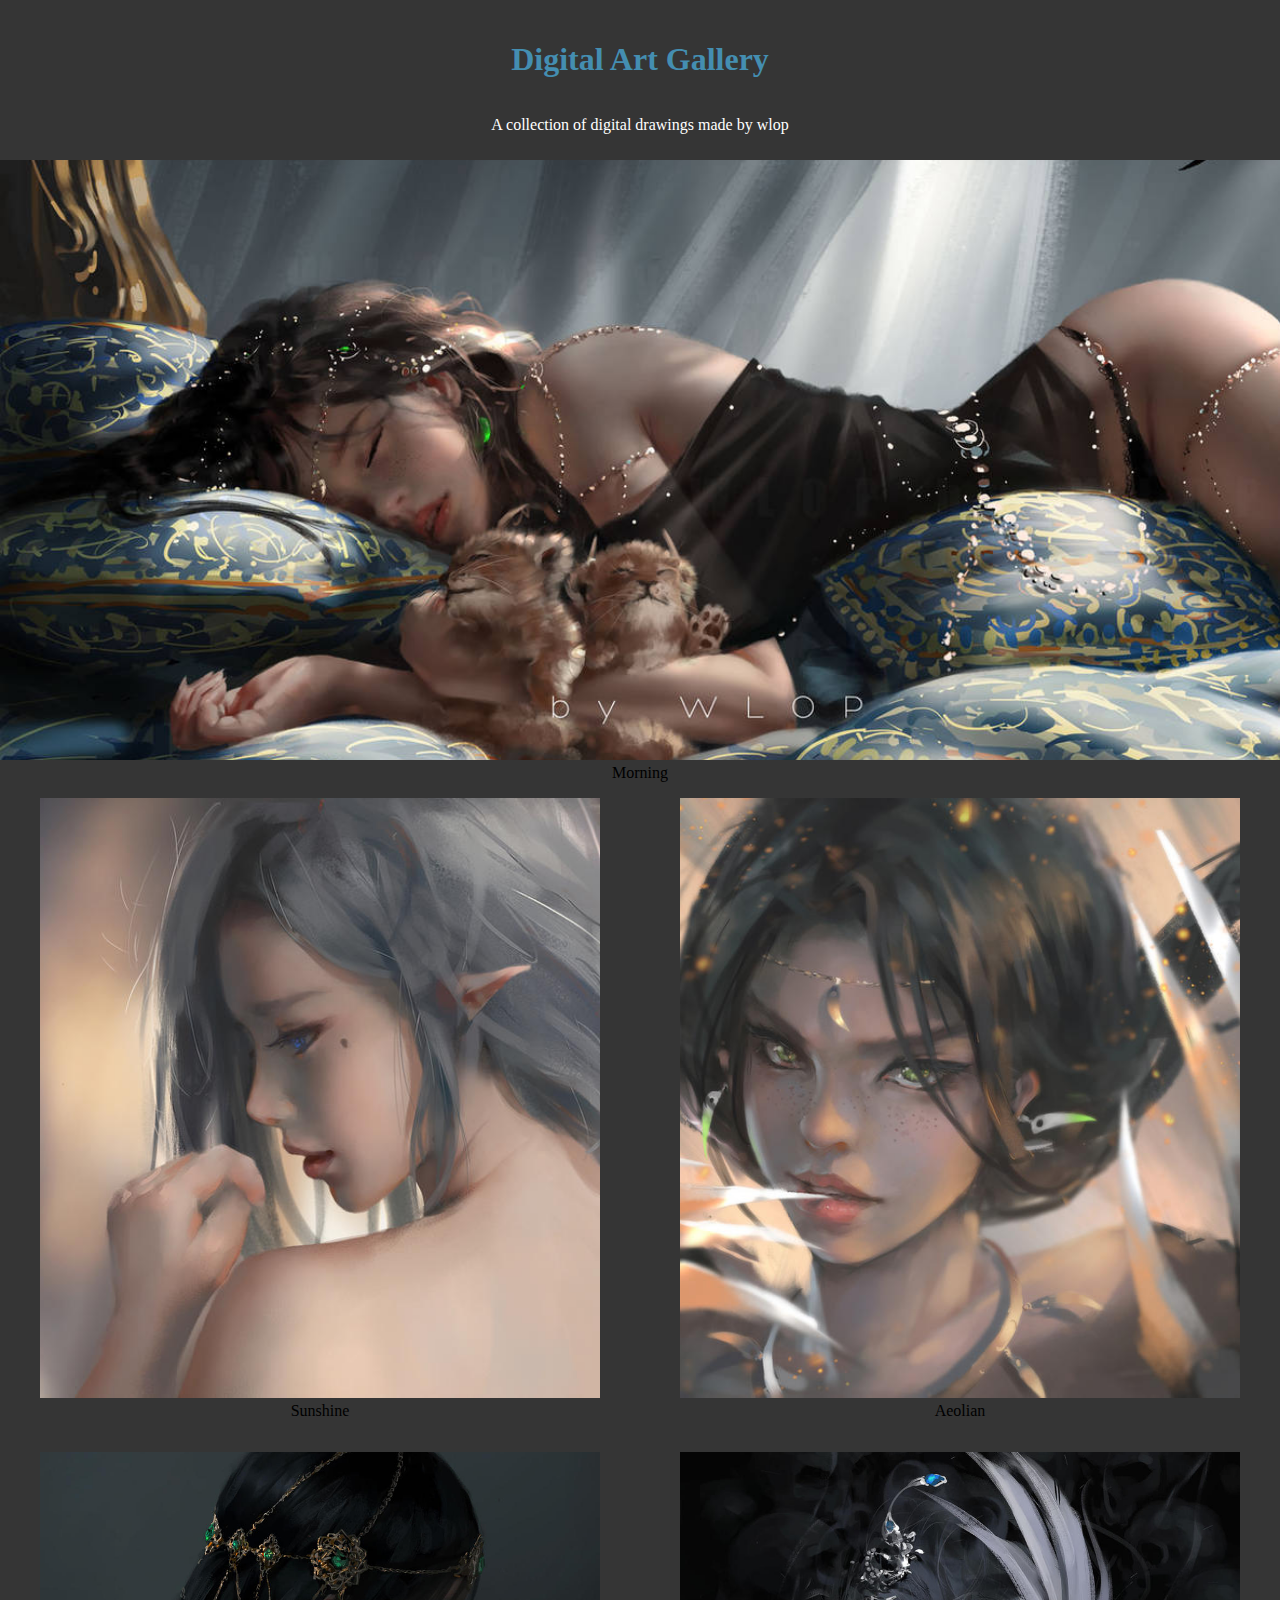
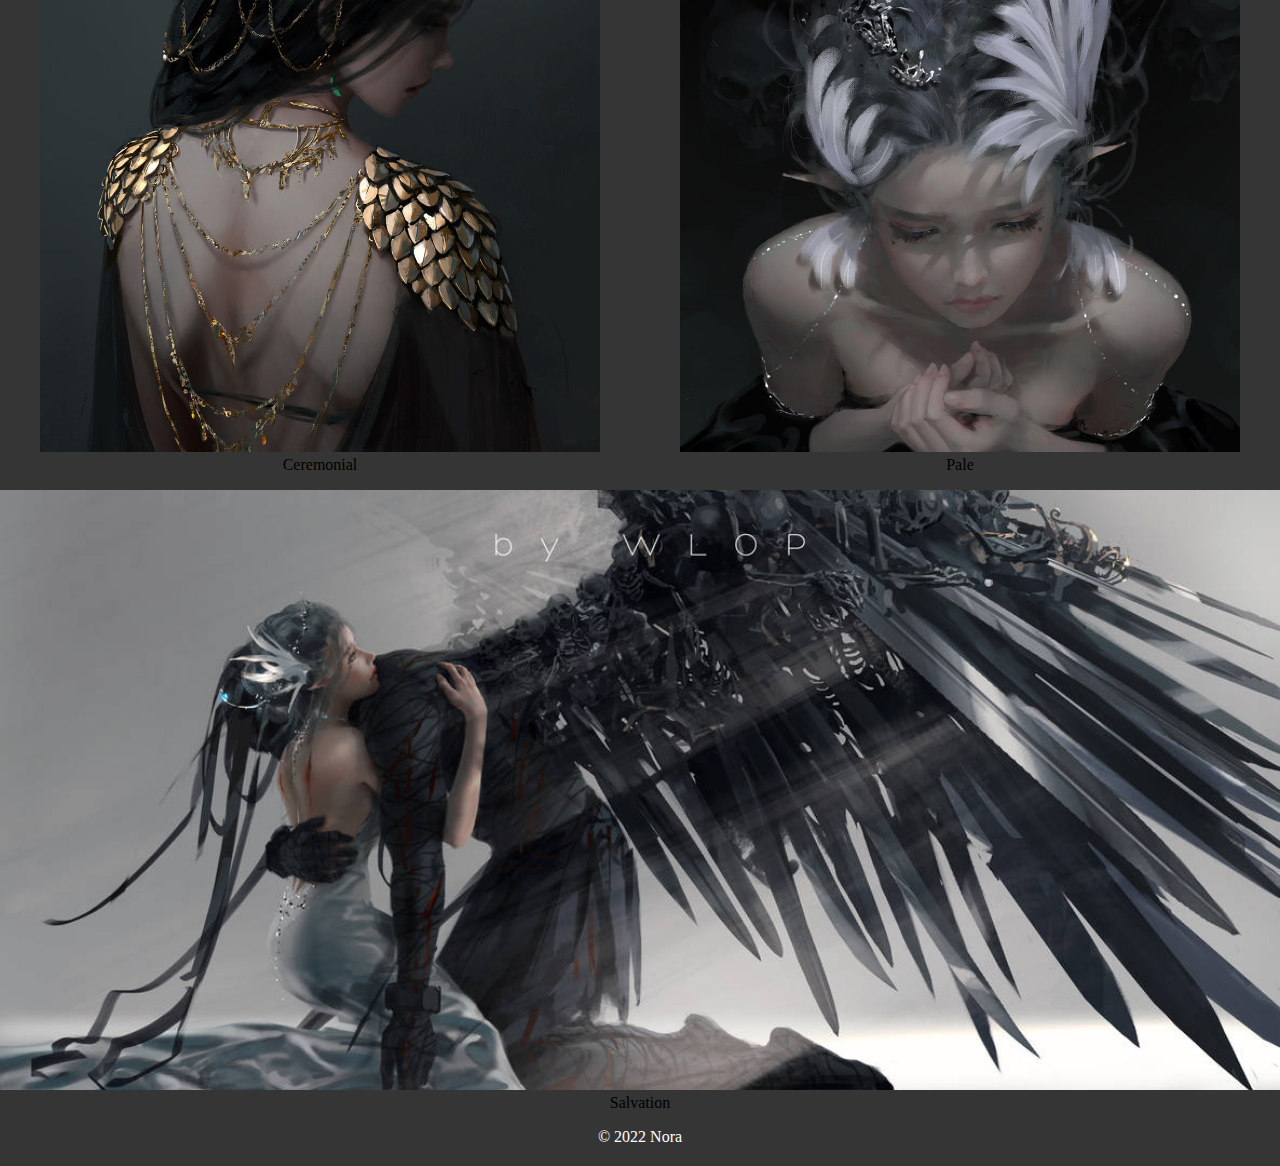
<file: index.html>
<!DOCTYPE html>
<html lang="en">
<head>
    <meta charset="UTF-8">
    <meta http-equiv="X-UA-Compatible" content="IE=edge">
    <meta name="viewport" content="width=device-width, initial-scale=1.0">
    <title>Document</title>
    <link rel="stylesheet" href="assests/style.css">
</head>
<body>
    <header>
        <h1>Digital Art Gallery</h1>
        <p>A collection of digital drawings made by wlop</p>
        </header>
        <main>
            <section class="container">
    <figure class="img-horizontal">
        <img class="picture" src="assests/images/morning.jpg" alt="morning">
        <figcaption>Morning</figcaption>
    </figure>
    <div class="normal-images">
        <figure class="img-normal">
            <img class="picture" src="assests/images/wake-3.jpg" alt="wake3">
            <figcaption>Sunshine</figcaption>
        </figure>
        <figure class="img-normal">
            <img class="picture" src="assests/images/aeolian.jpg" alt="aeolian">
            <figcaption>Aeolian</figcaption>
        </figure>
    </div>
    <div class="long-images">
        <figure class="img-long">
            <img class="picture" src="assests/images/ceremonial.jpg" alt="ceremonial">
            <figcaption>Ceremonial</figcaption>
        </figure>
        <figure class="img-long">
            <img class="picture" src="assests/images/pale.jpg" alt="pale">
            <figcaption>Pale</figcaption>
        </figure>
    </div>
    <figure class="img-horizontal">
        <img class="picture" src="assests/images/salvation.jpg" alt="salvation">
        <figcaption>Salvation</figcaption>
    </figure>
            </div>
        </main>
        <footer>
            <p>&copy; 2022 Nora</p>
            </footer>
</body>
</html>
</file>
<file: assests/style.css>
main {
  display: flex;
  flex-direction: column;
  align-items: center;
}

header {
  display: flex;
  flex-direction: column;
  justify-content: center;
  align-items: center;
  text-align: center;
  margin-bottom: 10px;
}

body {
  margin: 20px;
  padding: 0;
  text-align: center;
  background-color: rgb(53, 53, 53);
}

.container {
  display: flex;
  flex-direction: column;
}

.img-horizontal {
  width: 100%;
  grid-column: 1 / 5;
  margin: 0;
}

.normal-images {
  width: 100vw;
  display: flex;
}

.img-normal {
  width: 50%;
}

.picture {
  object-fit: cover;
  width: 100%;
  height: 600px;
  text-align: center;
}

.long-images {
  display: flex;
  justify-content: center;
  width: 100vw;
}

.img-long {
  width: 50%;
}
h1 {
  color: rgb(68, 142, 177);
}
p {
  color: white;
}
</file>
